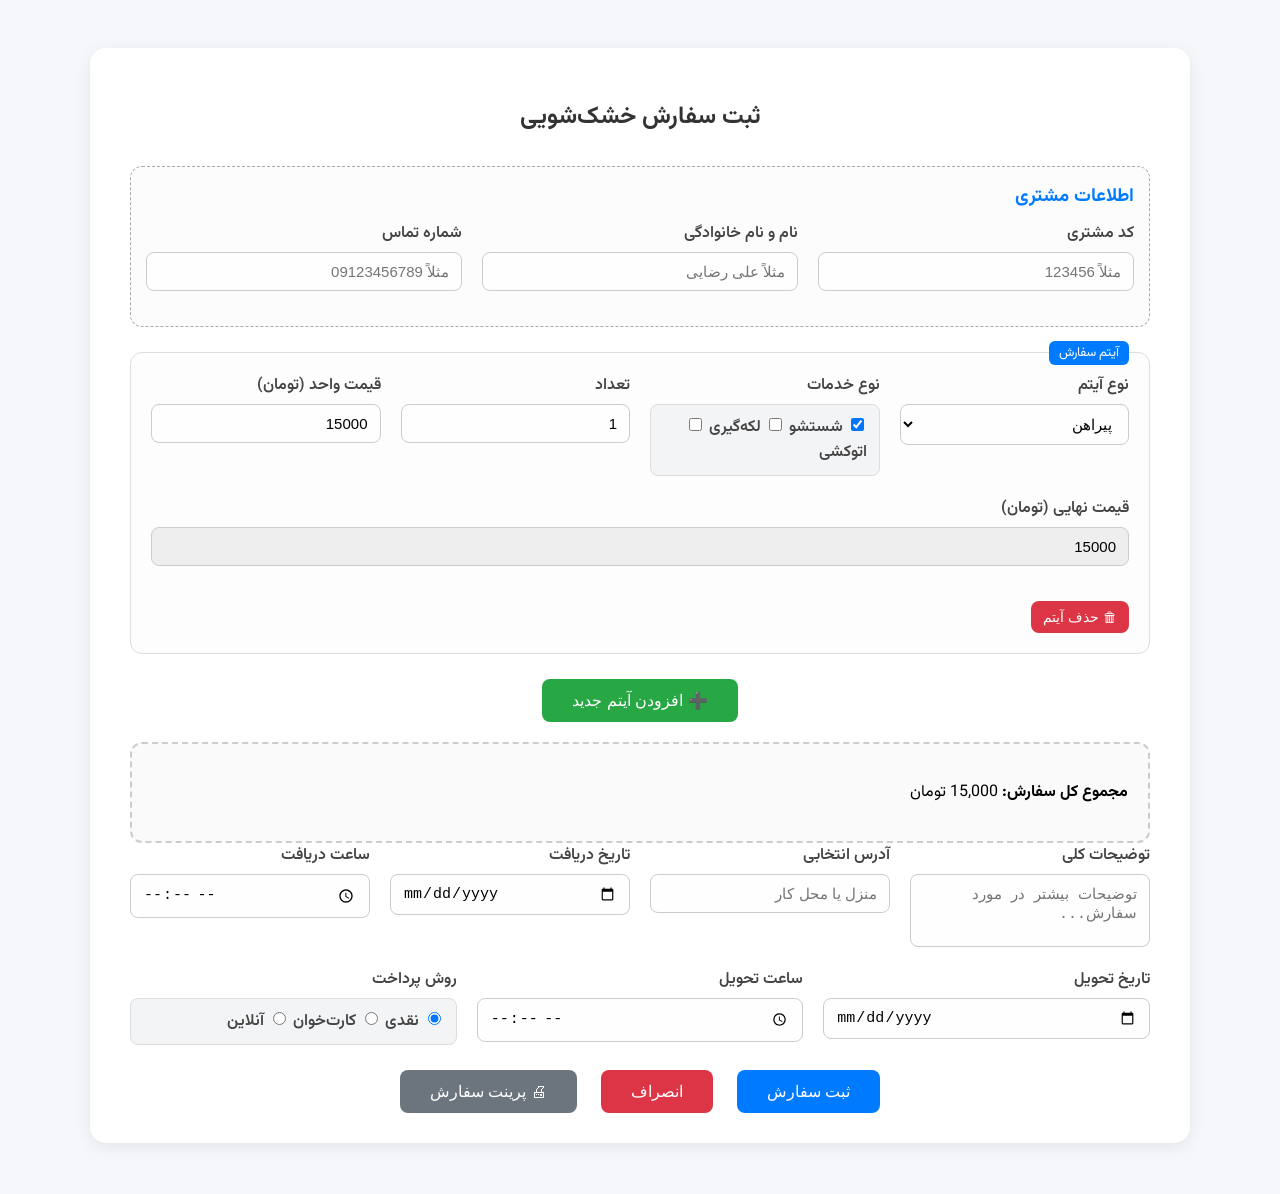
<file: index.html>
<!DOCTYPE html>
<html lang="fa" dir="rtl">
<head>
  <meta charset="UTF-8">
  <title>ثبت سفارش خشک‌شویی</title>
  <link href="https://fonts.googleapis.com/css2?family=Vazirmatn:wght@400;600&display=swap" rel="stylesheet">
  <style>
    * { box-sizing: border-box; }
    body {
      font-family: 'Vazirmatn', sans-serif;
      background-color: #f5f7fa;
      padding: 40px;
      direction: rtl;
    }

    .container {
      max-width: 1100px;
      margin: auto;
      background-color: #fff;
      padding: 30px 40px;
      border-radius: 16px;
      box-shadow: 0 4px 16px rgba(0,0,0,0.08);
    }

    h2 {
      text-align: center;
      color: #333;
      margin-bottom: 30px;
    }

    .order-item {
      background: #fdfdfd;
      border: 1px solid #ddd;
      padding: 20px;
      border-radius: 12px;
      margin-bottom: 20px;
      position: relative;
    }

    .order-item::before {
      content: "آیتم سفارش";
      position: absolute;
      top: -12px;
      right: 20px;
      background: #007bff;
      color: white;
      font-size: 13px;
      padding: 2px 10px;
      border-radius: 6px;
    }

    .row {
      display: flex;
      flex-wrap: wrap;
      gap: 20px;
      margin-bottom: 20px;
    }

    .col {
      flex: 1;
      min-width: 220px;
    }

    .form-group {
      display: flex;
      flex-direction: column;
    }

    label {
      margin-bottom: 6px;
      font-weight: 600;
      color: #444;
    }

    input[type="text"],
    input[type="number"],
    input[type="date"],
    input[type="time"],
    select,
    textarea {
      padding: 10px 12px;
      border: 1px solid #ccc;
      border-radius: 8px;
      font-size: 15px;
      background-color: #fefefe;
    }

    input:focus, textarea:focus, select:focus {
      border-color: #007bff;
      outline: none;
    }

    textarea { resize: none; }

    .checkbox-group,
    .radio-group {
      background-color: #f3f4f6;
      border-radius: 8px;
      padding: 10px 12px;
      border: 1px solid #ddd;
    }

    .result-box {
      border: 2px dashed #ccc;
      background: #fafafa;
      padding: 20px;
      border-radius: 12px;
      margin-top: 20px;
    }

    .buttons {
      text-align: center;
      margin-top: 25px;
    }

    .buttons button {
      padding: 12px 30px;
      margin: 0 10px;
      font-size: 16px;
      border: none;
      border-radius: 8px;
      cursor: pointer;
    }

    .submit-btn {
      background-color: #007bff;
      color: #fff;
    }

    .cancel-btn {
      background-color: #dc3545;
      color: #fff;
    }

    .add-btn {
      background-color: #28a745;
      color: #fff;
      margin-bottom: 20px;
    }

    .remove-btn {
      background-color: #dc3545;
      color: white;
      margin-top: 15px;
      font-size: 14px;
      padding: 8px 12px;
      border-radius: 8px;
      border: none;
      cursor: pointer;
    }

    .print-btn {
      background-color: #6c757d;
      color: white;
    }

    input[readonly] {
      background-color: #eee;
      cursor: not-allowed;
    }

    .success-toast {
      display: none;
      position: fixed;
      bottom: 30px;
      right: 30px;
      background-color: #28a745;
      color: white;
      padding: 14px 24px;
      border-radius: 12px;
      font-size: 16px;
      box-shadow: 0 4px 12px rgba(0,0,0,0.2);
      z-index: 1000;
      animation: fadeInOut 3s ease-in-out;
    }

    @keyframes fadeInOut {
      0% { opacity: 0; transform: translateY(20px); }
      10% { opacity: 1; transform: translateY(0); }
      90% { opacity: 1; transform: translateY(0); }
      100% { opacity: 0; transform: translateY(20px); }
    }

    .customer-info {
      margin-bottom: 25px;
      padding: 15px;
      border: 1px dashed #aaa;
      border-radius: 12px;
      background-color: #fcfcfc;
    }

    .customer-info h3 {
      margin-top: 0;
      margin-bottom: 10px;
      color: #007bff;
    }

    .customer-code-box {
      font-size: 18px;
      color: #555;
      background-color: #f1f1f1;
      padding: 10px 15px;
      border-radius: 8px;
      margin-top: 15px;
      display: none;
    }
  </style>
</head>
<body>
  <div class="container">
    <h2>ثبت سفارش خشک‌شویی</h2>

    <div class="customer-info">
      <h3>اطلاعات مشتری</h3>
      <div class="row">
        <div class="col form-group">
          <label>کد مشتری</label>
          <input type="text" placeholder="مثلاً 123456" id="customer-code-input" onblur="fillCustomerCodeBox()">
        </div>
        <div class="col form-group">
          <label>نام و نام خانوادگی</label>
          <input type="text" placeholder="مثلاً علی رضایی">
        </div>
        <div class="col form-group">
          <label>شماره تماس</label>
          <input type="text" placeholder="مثلاً 09123456789">
        </div>
      </div>
      <div class="customer-code-box" id="customer-code-box"></div>
    </div>

    <div id="items-container"></div>

    <div class="buttons">
      <button class="add-btn" onclick="addOrderItem()">➕ افزودن آیتم جدید</button>
    </div>

    <div class="result-box" id="total-box">
      <p><strong>مجموع کل سفارش:</strong> <span id="grand-total">0</span> تومان</p>
    </div>

    <div class="row">
      <div class="col form-group">
        <label>توضیحات کلی</label>
        <textarea rows="3" placeholder="توضیحات بیشتر در مورد سفارش..."></textarea>
      </div>
      <div class="col form-group">
        <label>آدرس انتخابی</label>
        <input type="text" placeholder="منزل یا محل کار">
      </div>
      <div class="col form-group">
        <label>تاریخ دریافت</label>
        <input type="date">
      </div>
      <div class="col form-group">
        <label>ساعت دریافت</label>
        <input type="time">
      </div>
      <div class="col form-group">
        <label>تاریخ تحویل</label>
        <input type="date">
      </div>
      <div class="col form-group">
        <label>ساعت تحویل</label>
        <input type="time">
      </div>
      <div class="col form-group">
        <label>روش پرداخت</label>
        <div class="radio-group">
          <label><input type="radio" name="pay" checked> نقدی</label>
          <label><input type="radio" name="pay"> کارت‌خوان</label>
          <label><input type="radio" name="pay"> آنلاین</label>
        </div>
      </div>
    </div>

    <div class="buttons">
      <button class="submit-btn" onclick="showSuccessMessage()">ثبت سفارش</button>
      <button class="cancel-btn">انصراف</button>
      <button class="print-btn" onclick="window.print()">🖨 پرینت سفارش</button>
    </div>
  </div>

  <div id="success-message" class="success-toast">✅ سفارش با موفقیت ثبت شد!</div>

  <script>
    let itemCounter = 0;

    function addOrderItem() {
      const container = document.getElementById('items-container');
      const id = itemCounter++;

      const item = document.createElement('div');
      item.className = 'order-item';
      item.setAttribute('data-id', id);

      item.innerHTML = `
        <div class="row">
          <div class="col form-group">
            <label>نوع آیتم</label>
            <select>
              <option>پیراهن</option>
              <option>شلوار</option>
              <option>کت</option>
              <option>لباس بچگانه</option>
            </select>
          </div>

          <div class="col form-group">
            <label>نوع خدمات</label>
            <div class="checkbox-group">
              <label><input type="checkbox" checked> شستشو</label>
              <label><input type="checkbox"> لکه‌گیری</label>
              <label><input type="checkbox"> اتوکشی</label>
            </div>
          </div>

          <div class="col form-group">
            <label>تعداد</label>
            <input type="number" id="qty-${id}" value="1" min="1" oninput="calculateTotal(${id})">
          </div>

          <div class="col form-group">
            <label>قیمت واحد (تومان)</label>
            <input type="number" id="unit-${id}" value="15000" oninput="calculateTotal(${id})">
          </div>

          <div class="col form-group">
            <label>قیمت نهایی (تومان)</label>
            <input type="number" id="final-${id}" readonly>
          </div>
        </div>
        <button class="remove-btn" onclick="removeItem(${id})">🗑 حذف آیتم</button>
      `;
      container.appendChild(item);
      calculateTotal(id);
    }

    function calculateTotal(id) {
      const qty = parseInt(document.getElementById(`qty-${id}`).value) || 0;
      const unit = parseInt(document.getElementById(`unit-${id}`).value) || 0;
      const total = qty * unit;
      document.getElementById(`final-${id}`).value = total;
      updateGrandTotal();
    }

    function removeItem(id) {
      const item = document.querySelector(`.order-item[data-id='${id}']`);
      if (item) item.remove();
      updateGrandTotal();
    }

    function updateGrandTotal() {
      const totals = document.querySelectorAll("input[id^='final-']");
      let grand = 0;
      totals.forEach(input => grand += parseInt(input.value) || 0);
      document.getElementById('grand-total').textContent = grand.toLocaleString();
    }

    function showSuccessMessage() {
      const toast = document.getElementById('success-message');
      toast.style.display = 'block';
      setTimeout(() => {
        toast.style.display = 'none';
      }, 3000);
    }

    function fillCustomerCodeBox() {
      const code = document.getElementById('customer-code-input').value.trim();
      const box = document.getElementById('customer-code-box');
      if (code) {
        box.textContent = `کد مشتری: ${code}`;
        box.style.display = 'block';
      } else {
        box.style.display = 'none';
      }
    }

    window.onload = addOrderItem;
  </script>
</body>
</html>
</file>
